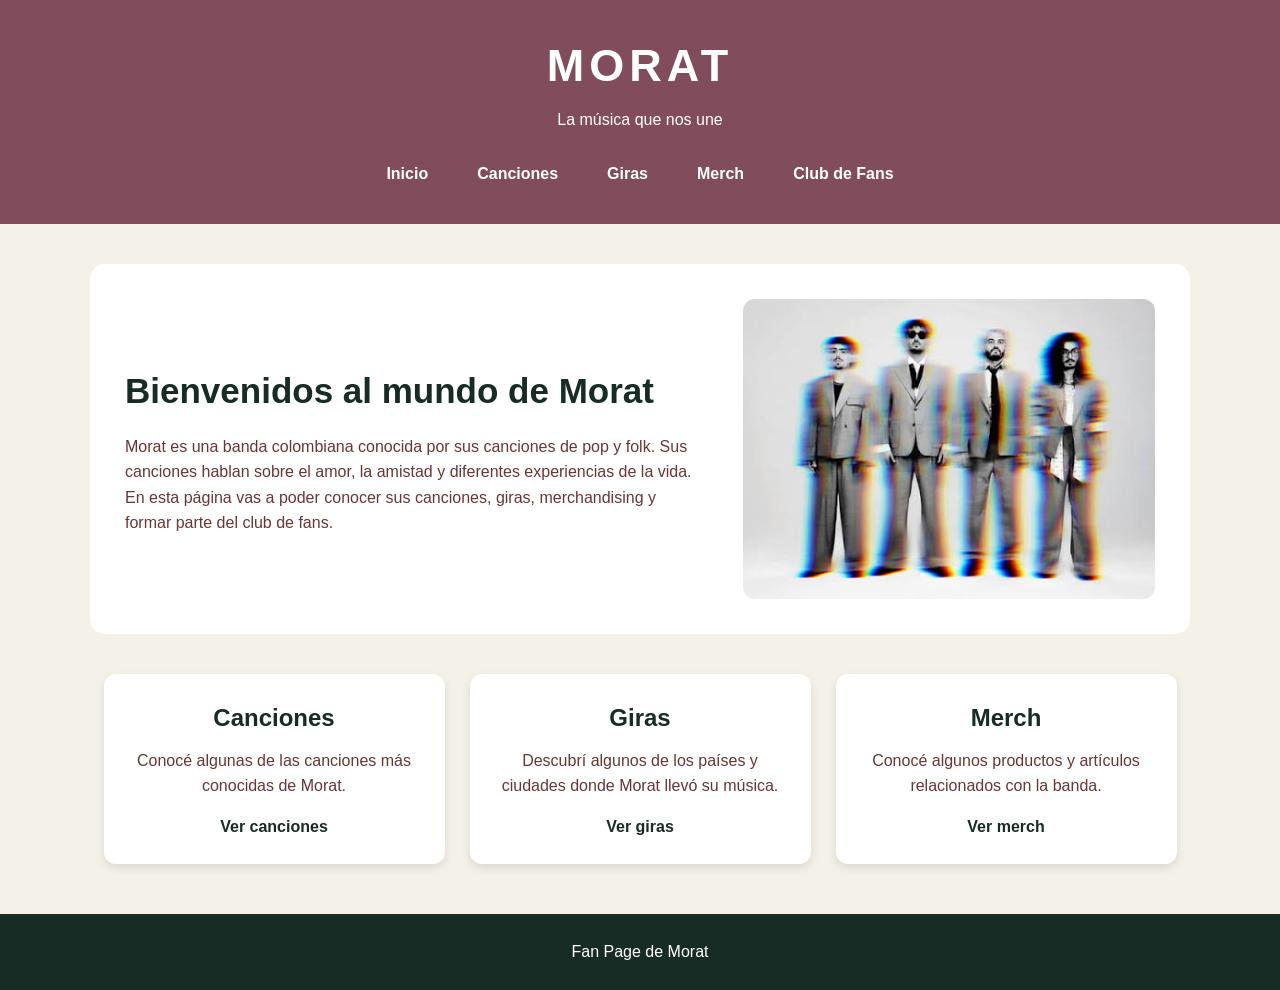
<file: index.html>
<!DOCTYPE html>
<html lang="es">

<head>
    <meta charset="UTF-8">
    <meta name="viewport" content="width=device-width, initial-scale=1.0">

    <title>Morat - Fan Page</title>

    <link rel="stylesheet" href="styles.css">
</head>

<body>

    <header>
        <h1>MORAT</h1>
        <p>La música que nos une</p>

        <nav>
            <a href="index.html">Inicio</a>
            <a href="canciones.html">Canciones</a>
            <a href="giras.html">Giras</a>
            <a href="merch.html">Merch</a>
            <a href="club.html">Club de Fans</a>
        </nav>
    </header>

    <main>

        <section class="principal">

            <div class="texto">
                <h2>Bienvenidos al mundo de Morat</h2>

                <p>
                    Morat es una banda colombiana conocida por sus canciones
                    de pop y folk. Sus canciones hablan sobre el amor,
                    la amistad y diferentes experiencias de la vida.
                </p>

                <p>
                    En esta página vas a poder conocer sus canciones,
                    giras, merchandising y formar parte del club de fans.
                </p>
            </div>

            <img src="img/imagen1.jfif" alt="Morat">

        </section>

        <section class="tarjetas">

            <article>
                <h2>Canciones</h2>

                <p>
                    Conocé algunas de las canciones más conocidas de Morat.
                </p>

                <a href="canciones.html">Ver canciones</a>
            </article>

            <article>
                <h2>Giras</h2>

                <p>
                    Descubrí algunos de los países y ciudades donde
                    Morat llevó su música.
                </p>

                <a href="giras.html">Ver giras</a>
            </article>

            <article>
                <h2>Merch</h2>

                <p>
                    Conocé algunos productos y artículos relacionados
                    con la banda.
                </p>

                <a href="merch.html">Ver merch</a>
            </article>

        </section>

    </main>

    <footer>
        <p>Fan Page de Morat</p>
    </footer>

</body>

</html>
</file>
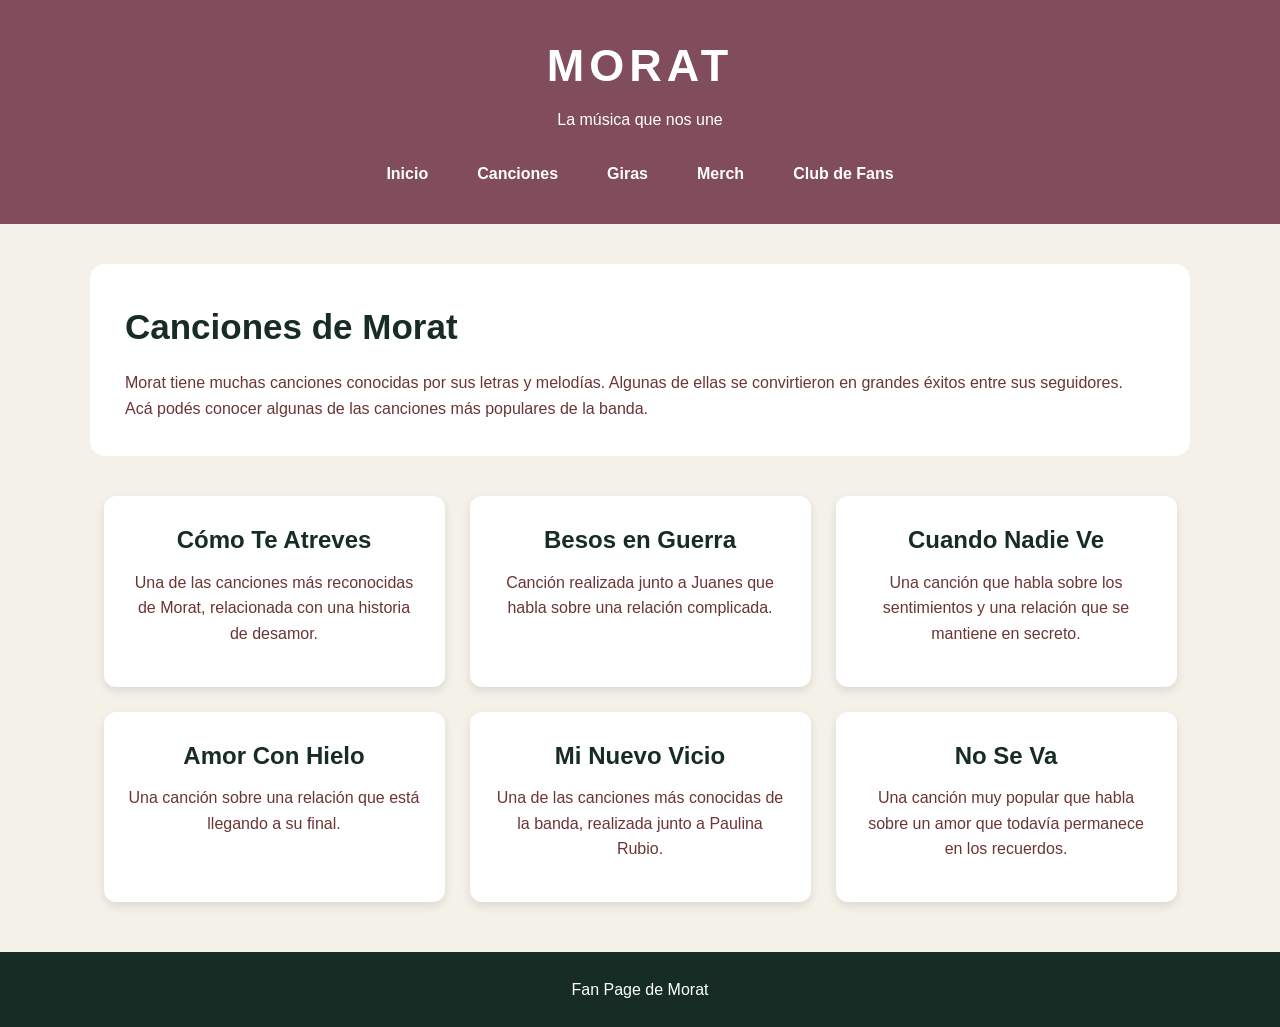
<file: canciones.html>
<!DOCTYPE html>
<html lang="es">

<head>
    <meta charset="UTF-8">
    <meta name="viewport" content="width=device-width, initial-scale=1.0">

    <title>Morat - Canciones</title>

    <link rel="stylesheet" href="styles.css">
</head>

<body>

    <header>
        <h1>MORAT</h1>
        <p>La música que nos une</p>

        <nav>
            <a href="index.html">Inicio</a>
            <a href="canciones.html">Canciones</a>
            <a href="giras.html">Giras</a>
            <a href="merch.html">Merch</a>
            <a href="club.html">Club de Fans</a>
        </nav>
    </header>

    <main>

        <section class="principal">

            <div class="texto">
                <h2>Canciones de Morat</h2>

                <p>
                    Morat tiene muchas canciones conocidas por sus
                    letras y melodías. Algunas de ellas se convirtieron
                    en grandes éxitos entre sus seguidores.
                </p>

                <p>
                    Acá podés conocer algunas de las canciones más
                    populares de la banda.
                </p>
            </div>

        </section>

        <section class="tarjetas">

            <article>
                <h2>Cómo Te Atreves</h2>
                <p>
                    Una de las canciones más reconocidas de Morat,
                    relacionada con una historia de desamor.
                </p>
            </article>

            <article>
                <h2>Besos en Guerra</h2>
                <p>
                    Canción realizada junto a Juanes que habla
                    sobre una relación complicada.
                </p>
            </article>

            <article>
                <h2>Cuando Nadie Ve</h2>
                <p>
                    Una canción que habla sobre los sentimientos
                    y una relación que se mantiene en secreto.
                </p>
            </article>

            <article>
                <h2>Amor Con Hielo</h2>
                <p>
                    Una canción sobre una relación que está llegando
                    a su final.
                </p>
            </article>

            <article>
                <h2>Mi Nuevo Vicio</h2>
                <p>
                    Una de las canciones más conocidas de la banda,
                    realizada junto a Paulina Rubio.
                </p>
            </article>

            <article>
                <h2>No Se Va</h2>
                <p>
                    Una canción muy popular que habla sobre un amor
                    que todavía permanece en los recuerdos.
                </p>
            </article>

        </section>

    </main>

    <footer>
        <p>Fan Page de Morat</p>
    </footer>

</body>

</html>
</file>
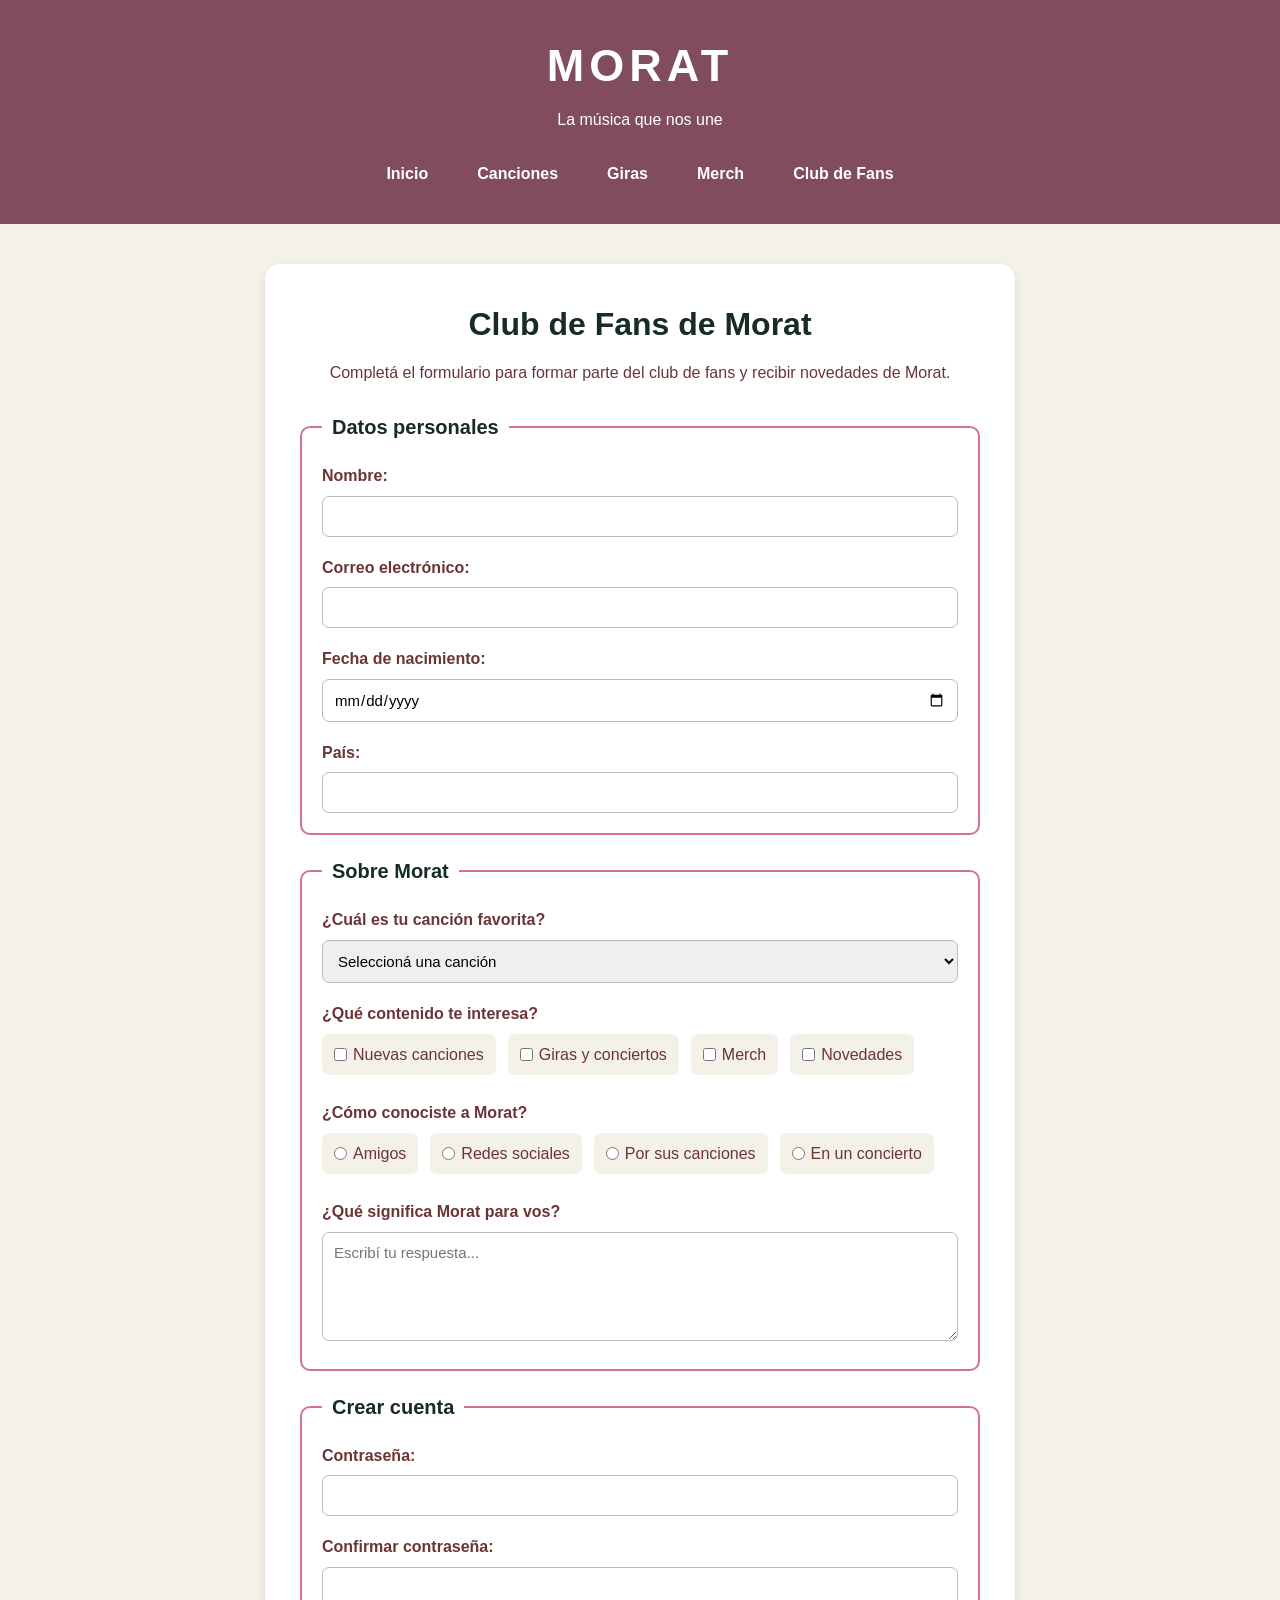
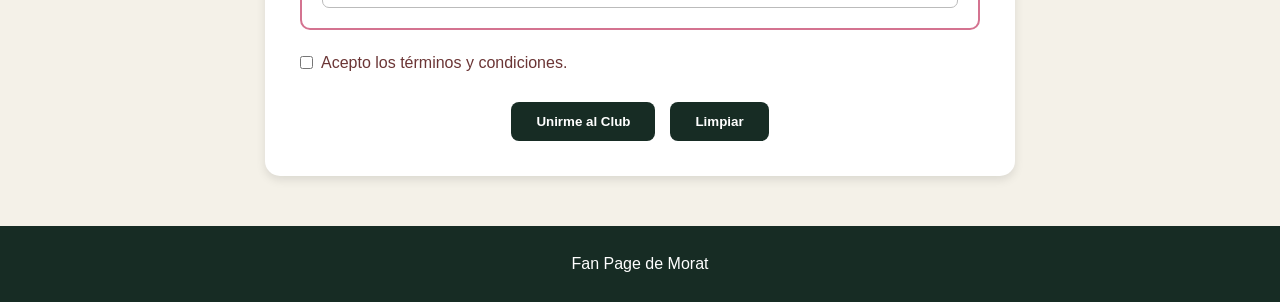
<file: club.html>
<!DOCTYPE html>
<html lang="es">

<head>
    <meta charset="UTF-8">
    <meta name="viewport" content="width=device-width, initial-scale=1.0">

    <title>Morat - Club de Fans</title>

    <link rel="stylesheet" href="styles.css">
</head>

<body>

    <header>
        <h1>MORAT</h1>
        <p>La música que nos une</p>

        <nav>
            <a href="index.html">Inicio</a>
            <a href="canciones.html">Canciones</a>
            <a href="giras.html">Giras</a>
            <a href="merch.html">Merch</a>
            <a href="club.html">Club de Fans</a>
        </nav>
    </header>

    <main>

        <section class="formulario">

            <h2>Club de Fans de Morat</h2>

            <p>
                Completá el formulario para formar parte del
                club de fans y recibir novedades de Morat.
            </p>

            <form>

                <fieldset>

                    <legend>Datos personales</legend>

                    <div>
                        <label for="nombre">Nombre:</label>
                        <input type="text" id="nombre" name="nombre" required>
                    </div>

                    <div>
                        <label for="email">Correo electrónico:</label>
                        <input type="email" id="email" name="email" required>
                    </div>

                    <div>
                        <label for="fecha">Fecha de nacimiento:</label>
                        <input type="date" id="fecha" name="fecha" required>
                    </div>

                    <div>
                        <label for="pais">País:</label>
                        <input type="text" id="pais" name="pais" required>
                    </div>

                </fieldset>


                <fieldset>

                    <legend>Sobre Morat</legend>

                    <div>
                        <label for="cancion">¿Cuál es tu canción favorita?</label>

                        <select id="cancion" name="cancion">
                            <option value="">Seleccioná una canción</option>
                            <option>Cómo Te Atreves</option>
                            <option>Besos en Guerra</option>
                            <option>Cuando Nadie Ve</option>
                            <option>Amor Con Hielo</option>
                            <option>Mi Nuevo Vicio</option>
                            <option>No Se Va</option>
                        </select>
                    </div>


                    <div>

                        <label>¿Qué contenido te interesa?</label>

                        <div class="opciones">

                            <label>
                                <input type="checkbox" name="intereses" value="canciones">
                                Nuevas canciones
                            </label>

                            <label>
                                <input type="checkbox" name="intereses" value="giras">
                                Giras y conciertos
                            </label>

                            <label>
                                <input type="checkbox" name="intereses" value="merch">
                                Merch
                            </label>

                            <label>
                                <input type="checkbox" name="intereses" value="novedades">
                                Novedades
                            </label>

                        </div>

                    </div>


                    <div>

                        <label>¿Cómo conociste a Morat?</label>

                        <div class="opciones">

                            <label>
                                <input type="radio" name="conocio" value="amigos">
                                Amigos
                            </label>

                            <label>
                                <input type="radio" name="conocio" value="redes">
                                Redes sociales
                            </label>

                            <label>
                                <input type="radio" name="conocio" value="canciones">
                                Por sus canciones
                            </label>

                            <label>
                                <input type="radio" name="conocio" value="concierto">
                                En un concierto
                            </label>

                        </div>

                    </div>


                    <div>

                        <label for="mensaje">
                            ¿Qué significa Morat para vos?
                        </label>

                        <textarea
                            id="mensaje"
                            name="mensaje"
                            rows="5"
                            placeholder="Escribí tu respuesta..."></textarea>

                    </div>

                </fieldset>


                <fieldset>

                    <legend>Crear cuenta</legend>

                    <div>

                        <label for="password">Contraseña:</label>

                        <input
                            type="password"
                            id="password"
                            name="password"
                            minlength="8"
                            required>

                    </div>


                    <div>

                        <label for="confirmar">Confirmar contraseña:</label>

                        <input
                            type="password"
                            id="confirmar"
                            name="confirmar"
                            minlength="8"
                            required>

                    </div>

                </fieldset>


                <div class="terminos">

                    <label>
                        <input type="checkbox" required>

                        Acepto los términos y condiciones.
                    </label>

                </div>


                <div class="botones">

                    <button type="submit">
                        Unirme al Club
                    </button>

                    <button type="reset">
                        Limpiar
                    </button>

                </div>

            </form>

        </section>

    </main>

    <footer>
        <p>Fan Page de Morat</p>
    </footer>

</body>

</html>
</file>
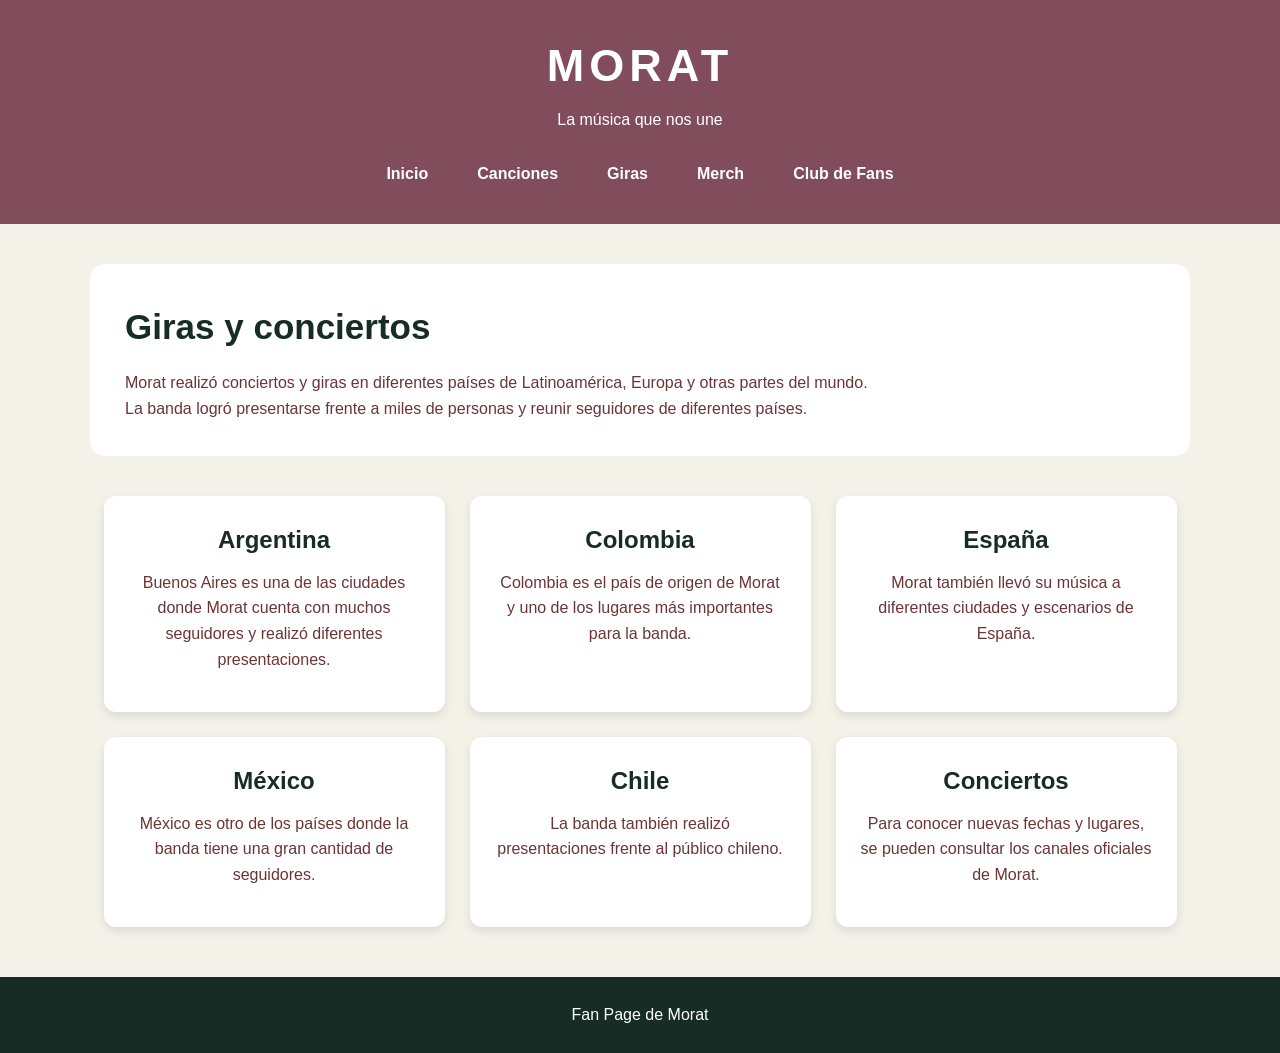
<file: giras.html>
<!DOCTYPE html>
<html lang="es">

<head>
    <meta charset="UTF-8">
    <meta name="viewport" content="width=device-width, initial-scale=1.0">

    <title>Morat - Giras</title>

    <link rel="stylesheet" href="styles.css">
</head>

<body>

    <header>
        <h1>MORAT</h1>
        <p>La música que nos une</p>

        <nav>
            <a href="index.html">Inicio</a>
            <a href="canciones.html">Canciones</a>
            <a href="giras.html">Giras</a>
            <a href="merch.html">Merch</a>
            <a href="club.html">Club de Fans</a>
        </nav>
    </header>

    <main>

        <section class="principal">

            <div class="texto">
                <h2>Giras y conciertos</h2>

                <p>
                    Morat realizó conciertos y giras en diferentes
                    países de Latinoamérica, Europa y otras partes
                    del mundo.
                </p>

                <p>
                    La banda logró presentarse frente a miles de
                    personas y reunir seguidores de diferentes países.
                </p>
            </div>

        </section>

        <section class="tarjetas">

            <article>
                <h2>Argentina</h2>
                <p>
                    Buenos Aires es una de las ciudades donde Morat
                    cuenta con muchos seguidores y realizó diferentes
                    presentaciones.
                </p>
            </article>

            <article>
                <h2>Colombia</h2>
                <p>
                    Colombia es el país de origen de Morat y uno de
                    los lugares más importantes para la banda.
                </p>
            </article>

            <article>
                <h2>España</h2>
                <p>
                    Morat también llevó su música a diferentes
                    ciudades y escenarios de España.
                </p>
            </article>

            <article>
                <h2>México</h2>
                <p>
                    México es otro de los países donde la banda
                    tiene una gran cantidad de seguidores.
                </p>
            </article>

            <article>
                <h2>Chile</h2>
                <p>
                    La banda también realizó presentaciones
                    frente al público chileno.
                </p>
            </article>

            <article>
                <h2>Conciertos</h2>
                <p>
                    Para conocer nuevas fechas y lugares, se pueden
                    consultar los canales oficiales de Morat.
                </p>
            </article>

        </section>

    </main>

    <footer>
        <p>Fan Page de Morat</p>
    </footer>

</body>

</html>
</file>
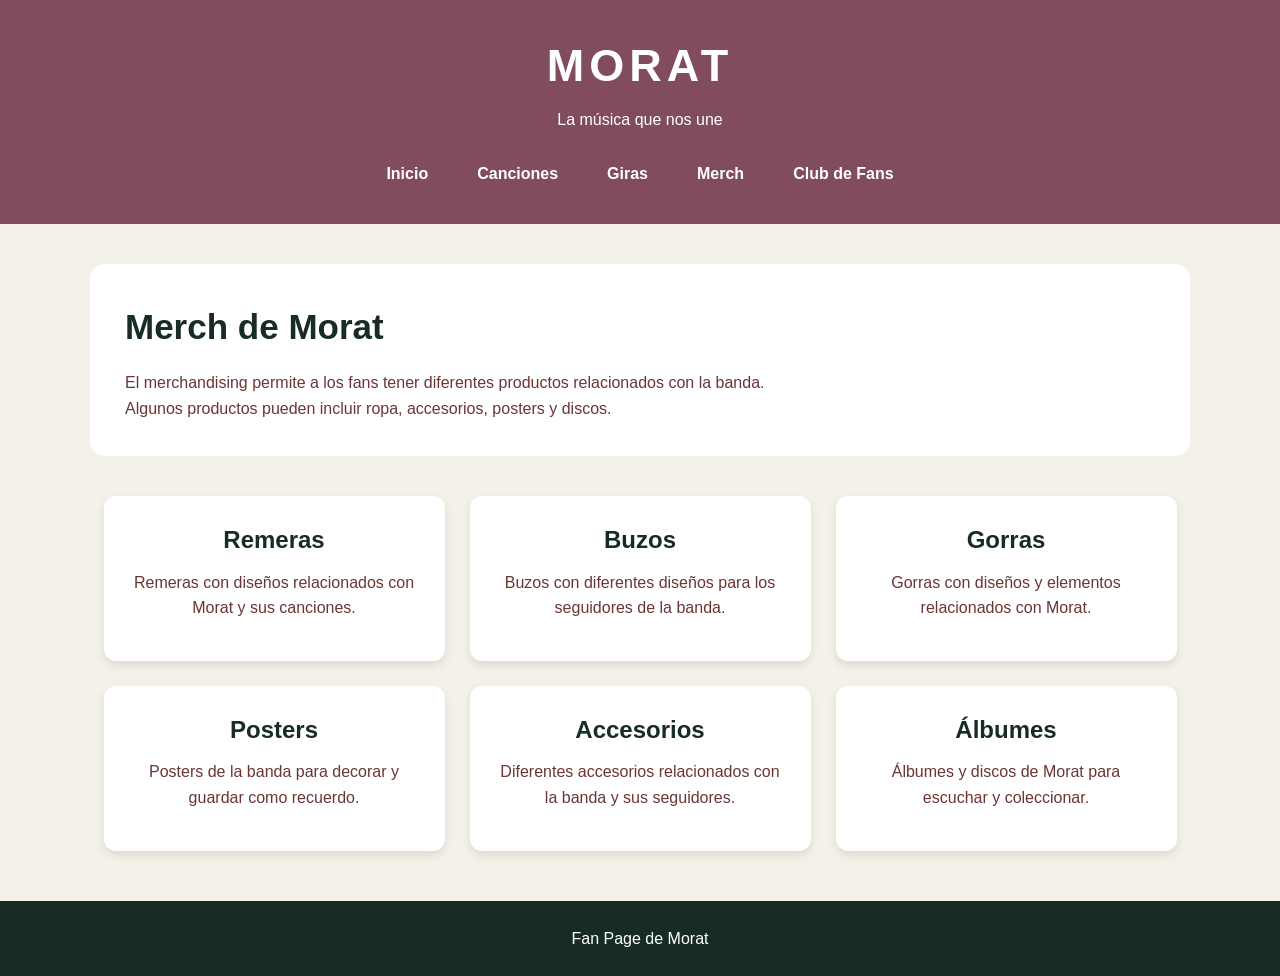
<file: merch.html>
<!DOCTYPE html>
<html lang="es">

<head>
    <meta charset="UTF-8">
    <meta name="viewport" content="width=device-width, initial-scale=1.0">

    <title>Morat - Merch</title>

    <link rel="stylesheet" href="styles.css">
</head>

<body>

    <header>
        <h1>MORAT</h1>
        <p>La música que nos une</p>

        <nav>
            <a href="index.html">Inicio</a>
            <a href="canciones.html">Canciones</a>
            <a href="giras.html">Giras</a>
            <a href="merch.html">Merch</a>
            <a href="club.html">Club de Fans</a>
        </nav>
    </header>

    <main>

        <section class="principal">

            <div class="texto">
                <h2>Merch de Morat</h2>

                <p>
                    El merchandising permite a los fans tener
                    diferentes productos relacionados con la banda.
                </p>

                <p>
                    Algunos productos pueden incluir ropa,
                    accesorios, posters y discos.
                </p>
            </div>

        </section>

        <section class="tarjetas">

            <article>
                <h2>Remeras</h2>
                <p>
                    Remeras con diseños relacionados con Morat
                    y sus canciones.
                </p>
            </article>

            <article>
                <h2>Buzos</h2>
                <p>
                    Buzos con diferentes diseños para los
                    seguidores de la banda.
                </p>
            </article>

            <article>
                <h2>Gorras</h2>
                <p>
                    Gorras con diseños y elementos relacionados
                    con Morat.
                </p>
            </article>

            <article>
                <h2>Posters</h2>
                <p>
                    Posters de la banda para decorar y guardar
                    como recuerdo.
                </p>
            </article>

            <article>
                <h2>Accesorios</h2>
                <p>
                    Diferentes accesorios relacionados con la
                    banda y sus seguidores.
                </p>
            </article>

            <article>
                <h2>Álbumes</h2>
                <p>
                    Álbumes y discos de Morat para escuchar
                    y coleccionar.
                </p>
            </article>

        </section>

    </main>

    <footer>
        <p>Fan Page de Morat</p>
    </footer>

</body>

</html>
</file>
<file: styles.css>
/* ESTILOS GENERALES */

* {
    box-sizing: border-box;
    margin: 0;
    padding: 0;
}

body {
    font-family: Arial, sans-serif;
    background: #f4f1e8;
    color: #6b3535;
    line-height: 1.6;
}


/* ENCABEZADO */

header {
    background: #814c5c;
    color: white;
    text-align: center;
    padding: 30px 20px;
}

header h1 {
    font-size: 45px;
    letter-spacing: 5px;
}

header p {
    margin: 5px 0 20px;
}


/* MENÚ */

nav {
    display: flex;
    justify-content: center;
    gap: 25px;
    flex-wrap: wrap;
}

nav a {
    color: white;
    text-decoration: none;
    font-weight: bold;
    padding: 8px 12px;
    border-radius: 5px;
}

nav a:hover {
    background: #d4a373;
}


/* CONTENIDO */

main {
    width: 90%;
    max-width: 1100px;
    margin: 40px auto;
}


/* PRESENTACIÓN */

.principal {
    display: flex;
    align-items: center;
    justify-content: space-between;
    gap: 40px;
    background: white;
    padding: 35px;
    border-radius: 15px;
    margin-bottom: 40px;
}

.principal .texto {
    flex: 1;
}

.principal h2 {
    font-size: 35px;
    margin-bottom: 15px;
    color: #172c24;
}

.principal img {
    width: 40%;
    max-height: 300px;
    object-fit: cover;
    border-radius: 12px;
}


/* TARJETAS */

.tarjetas {
    display: flex;
    justify-content: center;
    gap: 25px;
    flex-wrap: wrap;
}

.tarjetas article {
    background: white;
    width: 31%;
    min-width: 250px;
    padding: 25px;
    border-radius: 12px;
    text-align: center;
    box-shadow: 0 4px 10px rgba(0, 0, 0, 0.1);
}

.tarjetas h2 {
    margin-bottom: 10px;
    color: #172c24;
}

.tarjetas p {
    margin-bottom: 15px;
}

.tarjetas a {
    color: #172c24;
    font-weight: bold;
    text-decoration: none;
}

.tarjetas a:hover {
    color: #d4a373;
}


/* FORMULARIO */

.formulario {
    background: white;
    max-width: 750px;
    margin: 0 auto;
    padding: 35px;
    border-radius: 15px;
    box-shadow: 0 4px 10px rgba(0, 0, 0, 0.1);
}

.formulario h2 {
    text-align: center;
    color: #172c24;
    font-size: 32px;
    margin-bottom: 10px;
}

.formulario > p {
    text-align: center;
    margin-bottom: 25px;
}

.formulario form {
    display: flex;
    flex-direction: column;
    gap: 20px;
}


/* CAMPOS */

.formulario fieldset {
    border: 2px solid #d47390;
    border-radius: 10px;
    padding: 20px;
}

.formulario legend {
    padding: 0 10px;
    font-weight: bold;
    color: #172c24;
    font-size: 20px;
}

.formulario fieldset > div {
    margin-bottom: 18px;
}

.formulario fieldset > div:last-child {
    margin-bottom: 0;
}

.formulario label {
    display: block;
    font-weight: bold;
    margin-bottom: 7px;
}

.formulario input[type="text"],
.formulario input[type="email"],
.formulario input[type="date"],
.formulario input[type="password"],
.formulario select,
.formulario textarea {
    width: 100%;
    padding: 11px;
    border: 1px solid #bbb;
    border-radius: 7px;
    font-family: Arial, sans-serif;
    font-size: 15px;
}

.formulario textarea {
    resize: vertical;
}

.formulario input:focus,
.formulario select:focus,
.formulario textarea:focus {
    outline: none;
    border: 2px solid #172c24;
}


/* OPCIONES */

.opciones {
    display: flex;
    flex-wrap: wrap;
    gap: 12px;
}

.opciones label {
    display: flex;
    align-items: center;
    gap: 6px;
    font-weight: normal;
    background: #f4f1e8;
    padding: 8px 12px;
    border-radius: 7px;
}

.opciones input {
    width: auto;
}


/* TÉRMINOS */

.terminos label {
    display: flex;
    align-items: center;
    gap: 8px;
    font-weight: normal;
}

.terminos input {
    width: auto;
}


/* BOTONES */

.botones {
    display: flex;
    justify-content: center;
    gap: 15px;
}

.botones button {
    padding: 12px 25px;
    border: none;
    border-radius: 8px;
    background: #172c24;
    color: white;
    font-weight: bold;
    cursor: pointer;
}

.botones button:hover {
    background: #d4a373;
    color: #222;
}


/* PIE DE PÁGINA */

footer {
    background: #172c24;
    color: white;
    text-align: center;
    padding: 25px;
    margin-top: 50px;
}


/* CELULARES */

@media (max-width: 700px) {

    .principal {
        flex-direction: column;
        text-align: center;
    }

    .principal img {
        width: 100%;
    }

    .tarjetas article {
        width: 100%;
    }

    header h1 {
        font-size: 35px;
    }

    nav {
        flex-direction: column;
        gap: 10px;
    }

    .formulario {
        padding: 20px;
    }

    .opciones {
        flex-direction: column;
    }

    .botones {
        flex-direction: column;
    }
}
</file>
